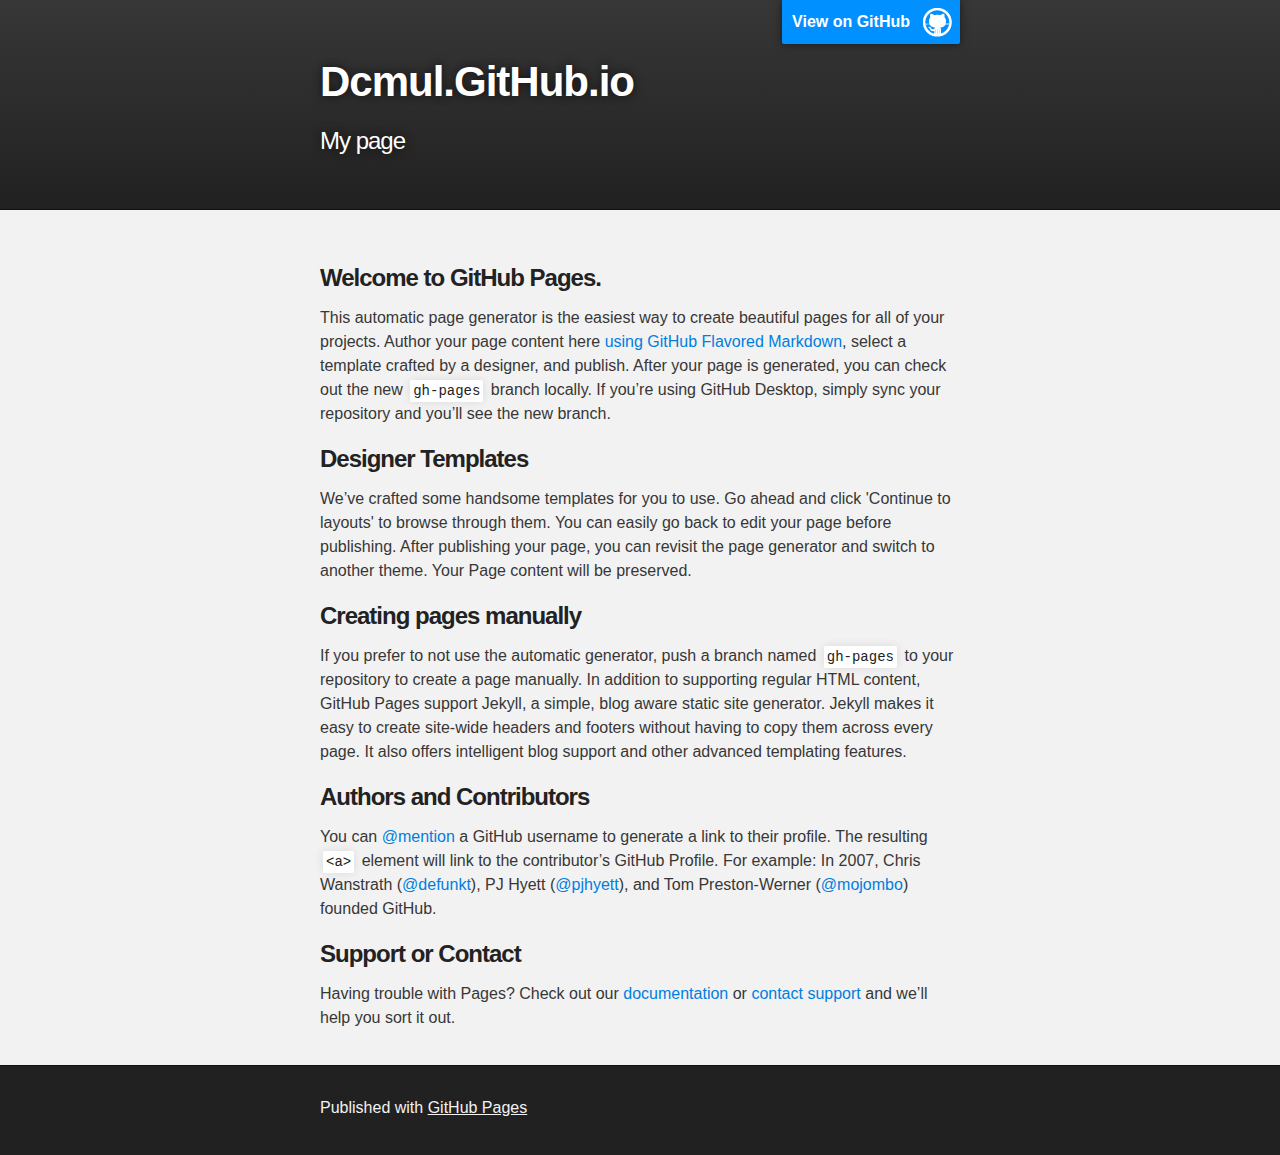
<file: index.html>
<!DOCTYPE html>
<html>

  <head>
    <meta charset='utf-8'>
    <meta http-equiv="X-UA-Compatible" content="chrome=1">
    <meta name="description" content="Dcmul.GitHub.io : My page">

    <link rel="stylesheet" type="text/css" media="screen" href="stylesheets/stylesheet.css">

    <title>Dcmul.GitHub.io</title>
  </head>

  <body>

    <!-- HEADER -->
    <div id="header_wrap" class="outer">
        <header class="inner">
          <a id="forkme_banner" href="https://github.com/dcmul">View on GitHub</a>

          <h1 id="project_title">Dcmul.GitHub.io</h1>
          <h2 id="project_tagline">My page</h2>

        </header>
    </div>

    <!-- MAIN CONTENT -->
    <div id="main_content_wrap" class="outer">
      <section id="main_content" class="inner">
        <h3>
<a id="welcome-to-github-pages" class="anchor" href="#welcome-to-github-pages" aria-hidden="true"><span aria-hidden="true" class="octicon octicon-link"></span></a>Welcome to GitHub Pages.</h3>

<p>This automatic page generator is the easiest way to create beautiful pages for all of your projects. Author your page content here <a href="https://guides.github.com/features/mastering-markdown/">using GitHub Flavored Markdown</a>, select a template crafted by a designer, and publish. After your page is generated, you can check out the new <code>gh-pages</code> branch locally. If you’re using GitHub Desktop, simply sync your repository and you’ll see the new branch.</p>

<h3>
<a id="designer-templates" class="anchor" href="#designer-templates" aria-hidden="true"><span aria-hidden="true" class="octicon octicon-link"></span></a>Designer Templates</h3>

<p>We’ve crafted some handsome templates for you to use. Go ahead and click 'Continue to layouts' to browse through them. You can easily go back to edit your page before publishing. After publishing your page, you can revisit the page generator and switch to another theme. Your Page content will be preserved.</p>

<h3>
<a id="creating-pages-manually" class="anchor" href="#creating-pages-manually" aria-hidden="true"><span aria-hidden="true" class="octicon octicon-link"></span></a>Creating pages manually</h3>

<p>If you prefer to not use the automatic generator, push a branch named <code>gh-pages</code> to your repository to create a page manually. In addition to supporting regular HTML content, GitHub Pages support Jekyll, a simple, blog aware static site generator. Jekyll makes it easy to create site-wide headers and footers without having to copy them across every page. It also offers intelligent blog support and other advanced templating features.</p>

<h3>
<a id="authors-and-contributors" class="anchor" href="#authors-and-contributors" aria-hidden="true"><span aria-hidden="true" class="octicon octicon-link"></span></a>Authors and Contributors</h3>

<p>You can <a href="https://help.github.com/articles/basic-writing-and-formatting-syntax/#mentioning-users-and-teams" class="user-mention">@mention</a> a GitHub username to generate a link to their profile. The resulting <code>&lt;a&gt;</code> element will link to the contributor’s GitHub Profile. For example: In 2007, Chris Wanstrath (<a href="https://github.com/defunkt" class="user-mention">@defunkt</a>), PJ Hyett (<a href="https://github.com/pjhyett" class="user-mention">@pjhyett</a>), and Tom Preston-Werner (<a href="https://github.com/mojombo" class="user-mention">@mojombo</a>) founded GitHub.</p>

<h3>
<a id="support-or-contact" class="anchor" href="#support-or-contact" aria-hidden="true"><span aria-hidden="true" class="octicon octicon-link"></span></a>Support or Contact</h3>

<p>Having trouble with Pages? Check out our <a href="https://help.github.com/pages">documentation</a> or <a href="https://github.com/contact">contact support</a> and we’ll help you sort it out.</p>
      </section>
    </div>

    <!-- FOOTER  -->
    <div id="footer_wrap" class="outer">
      <footer class="inner">
        <p>Published with <a href="https://pages.github.com">GitHub Pages</a></p>
      </footer>
    </div>

    

  </body>
</html>
</file>
<file: stylesheets/stylesheet.css>
/*******************************************************************************
Slate Theme for GitHub Pages
by Jason Costello, @jsncostello
*******************************************************************************/

@import url(github-light.css);

/*******************************************************************************
MeyerWeb Reset
*******************************************************************************/

html, body, div, span, applet, object, iframe,
h1, h2, h3, h4, h5, h6, p, blockquote, pre,
a, abbr, acronym, address, big, cite, code,
del, dfn, em, img, ins, kbd, q, s, samp,
small, strike, strong, sub, sup, tt, var,
b, u, i, center,
dl, dt, dd, ol, ul, li,
fieldset, form, label, legend,
table, caption, tbody, tfoot, thead, tr, th, td,
article, aside, canvas, details, embed,
figure, figcaption, footer, header, hgroup,
menu, nav, output, ruby, section, summary,
time, mark, audio, video {
  margin: 0;
  padding: 0;
  border: 0;
  font: inherit;
  vertical-align: baseline;
}

/* HTML5 display-role reset for older browsers */
article, aside, details, figcaption, figure,
footer, header, hgroup, menu, nav, section {
  display: block;
}

ol, ul {
  list-style: none;
}

table {
  border-collapse: collapse;
  border-spacing: 0;
}

/*******************************************************************************
Theme Styles
*******************************************************************************/

body {
  box-sizing: border-box;
  color:#373737;
  background: #212121;
  font-size: 16px;
  font-family: 'Myriad Pro', Calibri, Helvetica, Arial, sans-serif;
  line-height: 1.5;
  -webkit-font-smoothing: antialiased;
}

h1, h2, h3, h4, h5, h6 {
  margin: 10px 0;
  font-weight: 700;
  color:#222222;
  font-family: 'Lucida Grande', 'Calibri', Helvetica, Arial, sans-serif;
  letter-spacing: -1px;
}

h1 {
  font-size: 36px;
  font-weight: 700;
}

h2 {
  padding-bottom: 10px;
  font-size: 32px;
  background: url('../images/bg_hr.png') repeat-x bottom;
}

h3 {
  font-size: 24px;
}

h4 {
  font-size: 21px;
}

h5 {
  font-size: 18px;
}

h6 {
  font-size: 16px;
}

p {
  margin: 10px 0 15px 0;
}

footer p {
  color: #f2f2f2;
}

a {
  text-decoration: none;
  color: #007edf;
  text-shadow: none;

  transition: color 0.5s ease;
  transition: text-shadow 0.5s ease;
  -webkit-transition: color 0.5s ease;
  -webkit-transition: text-shadow 0.5s ease;
  -moz-transition: color 0.5s ease;
  -moz-transition: text-shadow 0.5s ease;
  -o-transition: color 0.5s ease;
  -o-transition: text-shadow 0.5s ease;
  -ms-transition: color 0.5s ease;
  -ms-transition: text-shadow 0.5s ease;
}

a:hover, a:focus {text-decoration: underline;}

footer a {
  color: #F2F2F2;
  text-decoration: underline;
}

em {
  font-style: italic;
}

strong {
  font-weight: bold;
}

img {
  position: relative;
  margin: 0 auto;
  max-width: 739px;
  padding: 5px;
  margin: 10px 0 10px 0;
  border: 1px solid #ebebeb;

  box-shadow: 0 0 5px #ebebeb;
  -webkit-box-shadow: 0 0 5px #ebebeb;
  -moz-box-shadow: 0 0 5px #ebebeb;
  -o-box-shadow: 0 0 5px #ebebeb;
  -ms-box-shadow: 0 0 5px #ebebeb;
}

p img {
  display: inline;
  margin: 0;
  padding: 0;
  vertical-align: middle;
  text-align: center;
  border: none;
}

pre, code {
  width: 100%;
  color: #222;
  background-color: #fff;

  font-family: Monaco, "Bitstream Vera Sans Mono", "Lucida Console", Terminal, monospace;
  font-size: 14px;

  border-radius: 2px;
  -moz-border-radius: 2px;
  -webkit-border-radius: 2px;
}

pre {
  width: 100%;
  padding: 10px;
  box-shadow: 0 0 10px rgba(0,0,0,.1);
  overflow: auto;
}

code {
  padding: 3px;
  margin: 0 3px;
  box-shadow: 0 0 10px rgba(0,0,0,.1);
}

pre code {
  display: block;
  box-shadow: none;
}

blockquote {
  color: #666;
  margin-bottom: 20px;
  padding: 0 0 0 20px;
  border-left: 3px solid #bbb;
}


ul, ol, dl {
  margin-bottom: 15px
}

ul {
  list-style-position: inside;
  list-style: disc;
  padding-left: 20px;
}

ol {
  list-style-position: inside;
  list-style: decimal;
  padding-left: 20px;
}

dl dt {
  font-weight: bold;
}

dl dd {
  padding-left: 20px;
  font-style: italic;
}

dl p {
  padding-left: 20px;
  font-style: italic;
}

hr {
  height: 1px;
  margin-bottom: 5px;
  border: none;
  background: url('../images/bg_hr.png') repeat-x center;
}

table {
  border: 1px solid #373737;
  margin-bottom: 20px;
  text-align: left;
 }

th {
  font-family: 'Lucida Grande', 'Helvetica Neue', Helvetica, Arial, sans-serif;
  padding: 10px;
  background: #373737;
  color: #fff;
 }

td {
  padding: 10px;
  border: 1px solid #373737;
 }

form {
  background: #f2f2f2;
  padding: 20px;
}

/*******************************************************************************
Full-Width Styles
*******************************************************************************/

.outer {
  width: 100%;
}

.inner {
  position: relative;
  max-width: 640px;
  padding: 20px 10px;
  margin: 0 auto;
}

#forkme_banner {
  display: block;
  position: absolute;
  top:0;
  right: 10px;
  z-index: 10;
  padding: 10px 50px 10px 10px;
  color: #fff;
  background: url('../images/blacktocat.png') #0090ff no-repeat 95% 50%;
  font-weight: 700;
  box-shadow: 0 0 10px rgba(0,0,0,.5);
  border-bottom-left-radius: 2px;
  border-bottom-right-radius: 2px;
}

#header_wrap {
  background: #212121;
  background: -moz-linear-gradient(top, #373737, #212121);
  background: -webkit-linear-gradient(top, #373737, #212121);
  background: -ms-linear-gradient(top, #373737, #212121);
  background: -o-linear-gradient(top, #373737, #212121);
  background: linear-gradient(top, #373737, #212121);
}

#header_wrap .inner {
  padding: 50px 10px 30px 10px;
}

#project_title {
  margin: 0;
  color: #fff;
  font-size: 42px;
  font-weight: 700;
  text-shadow: #111 0px 0px 10px;
}

#project_tagline {
  color: #fff;
  font-size: 24px;
  font-weight: 300;
  background: none;
  text-shadow: #111 0px 0px 10px;
}

#downloads {
  position: absolute;
  width: 210px;
  z-index: 10;
  bottom: -40px;
  right: 0;
  height: 70px;
  background: url('../images/icon_download.png') no-repeat 0% 90%;
}

.zip_download_link {
  display: block;
  float: right;
  width: 90px;
  height:70px;
  text-indent: -5000px;
  overflow: hidden;
  background: url(../images/sprite_download.png) no-repeat bottom left;
}

.tar_download_link {
  display: block;
  float: right;
  width: 90px;
  height:70px;
  text-indent: -5000px;
  overflow: hidden;
  background: url(../images/sprite_download.png) no-repeat bottom right;
  margin-left: 10px;
}

.zip_download_link:hover {
  background: url(../images/sprite_download.png) no-repeat top left;
}

.tar_download_link:hover {
  background: url(../images/sprite_download.png) no-repeat top right;
}

#main_content_wrap {
  background: #f2f2f2;
  border-top: 1px solid #111;
  border-bottom: 1px solid #111;
}

#main_content {
  padding-top: 40px;
}

#footer_wrap {
  background: #212121;
}



/*******************************************************************************
Small Device Styles
*******************************************************************************/

@media screen and (max-width: 480px) {
  body {
    font-size:14px;
  }

  #downloads {
    display: none;
  }

  .inner {
    min-width: 320px;
    max-width: 480px;
  }

  #project_title {
  font-size: 32px;
  }

  h1 {
    font-size: 28px;
  }

  h2 {
    font-size: 24px;
  }

  h3 {
    font-size: 21px;
  }

  h4 {
    font-size: 18px;
  }

  h5 {
    font-size: 14px;
  }

  h6 {
    font-size: 12px;
  }

  code, pre {
    min-width: 320px;
    max-width: 480px;
    font-size: 11px;
  }

}
</file>
